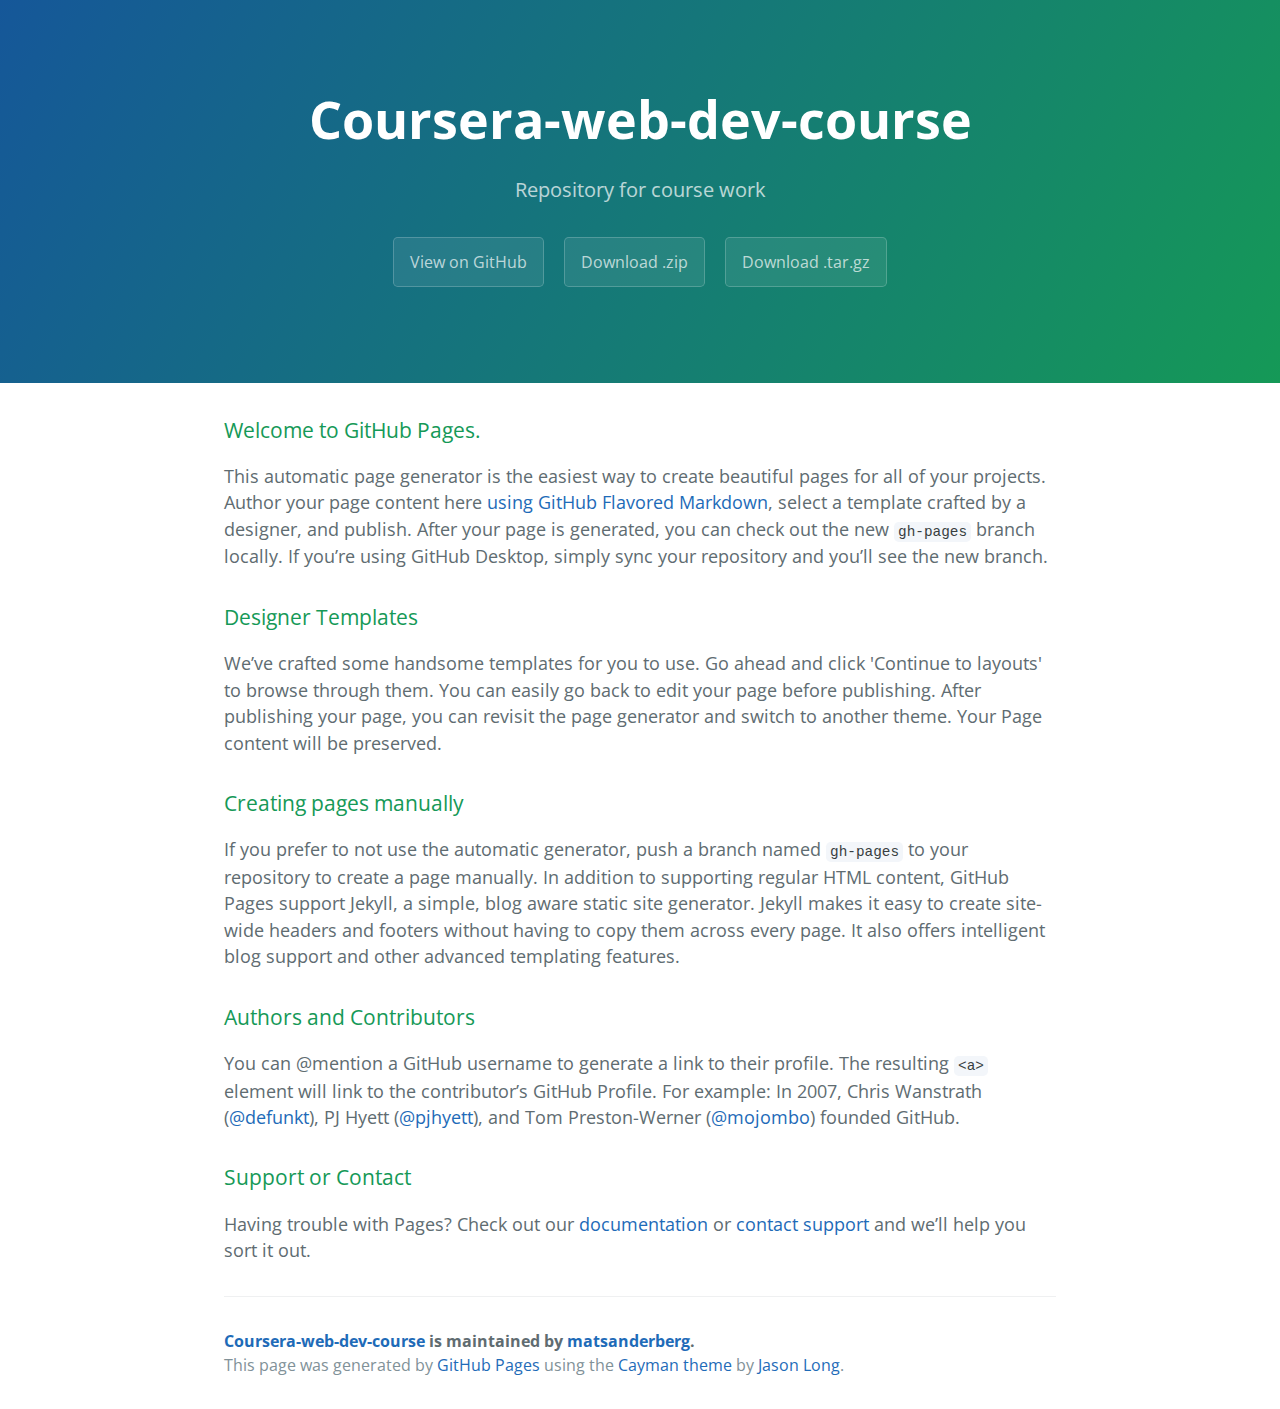
<file: index.html>
<!DOCTYPE html>
<html lang="en-us">
  <head>
    <meta charset="UTF-8">
    <title>Coursera-web-dev-course by matsanderberg</title>
    <meta name="viewport" content="width=device-width, initial-scale=1">
    <link rel="stylesheet" type="text/css" href="stylesheets/normalize.css" media="screen">
    <link href='https://fonts.googleapis.com/css?family=Open+Sans:400,700' rel='stylesheet' type='text/css'>
    <link rel="stylesheet" type="text/css" href="stylesheets/stylesheet.css" media="screen">
    <link rel="stylesheet" type="text/css" href="stylesheets/github-light.css" media="screen">
  </head>
  <body>
    <section class="page-header">
      <h1 class="project-name">Coursera-web-dev-course</h1>
      <h2 class="project-tagline">Repository for course work</h2>
      <a href="https://github.com/matsanderberg/coursera-web-dev-course" class="btn">View on GitHub</a>
      <a href="https://github.com/matsanderberg/coursera-web-dev-course/zipball/master" class="btn">Download .zip</a>
      <a href="https://github.com/matsanderberg/coursera-web-dev-course/tarball/master" class="btn">Download .tar.gz</a>
    </section>

    <section class="main-content">
      <h3>
<a id="welcome-to-github-pages" class="anchor" href="#welcome-to-github-pages" aria-hidden="true"><span aria-hidden="true" class="octicon octicon-link"></span></a>Welcome to GitHub Pages.</h3>

<p>This automatic page generator is the easiest way to create beautiful pages for all of your projects. Author your page content here <a href="https://guides.github.com/features/mastering-markdown/">using GitHub Flavored Markdown</a>, select a template crafted by a designer, and publish. After your page is generated, you can check out the new <code>gh-pages</code> branch locally. If you’re using GitHub Desktop, simply sync your repository and you’ll see the new branch.</p>

<h3>
<a id="designer-templates" class="anchor" href="#designer-templates" aria-hidden="true"><span aria-hidden="true" class="octicon octicon-link"></span></a>Designer Templates</h3>

<p>We’ve crafted some handsome templates for you to use. Go ahead and click 'Continue to layouts' to browse through them. You can easily go back to edit your page before publishing. After publishing your page, you can revisit the page generator and switch to another theme. Your Page content will be preserved.</p>

<h3>
<a id="creating-pages-manually" class="anchor" href="#creating-pages-manually" aria-hidden="true"><span aria-hidden="true" class="octicon octicon-link"></span></a>Creating pages manually</h3>

<p>If you prefer to not use the automatic generator, push a branch named <code>gh-pages</code> to your repository to create a page manually. In addition to supporting regular HTML content, GitHub Pages support Jekyll, a simple, blog aware static site generator. Jekyll makes it easy to create site-wide headers and footers without having to copy them across every page. It also offers intelligent blog support and other advanced templating features.</p>

<h3>
<a id="authors-and-contributors" class="anchor" href="#authors-and-contributors" aria-hidden="true"><span aria-hidden="true" class="octicon octicon-link"></span></a>Authors and Contributors</h3>

<p>You can @mention a GitHub username to generate a link to their profile. The resulting <code>&lt;a&gt;</code> element will link to the contributor’s GitHub Profile. For example: In 2007, Chris Wanstrath (<a href="https://github.com/defunkt" class="user-mention">@defunkt</a>), PJ Hyett (<a href="https://github.com/pjhyett" class="user-mention">@pjhyett</a>), and Tom Preston-Werner (<a href="https://github.com/mojombo" class="user-mention">@mojombo</a>) founded GitHub.</p>

<h3>
<a id="support-or-contact" class="anchor" href="#support-or-contact" aria-hidden="true"><span aria-hidden="true" class="octicon octicon-link"></span></a>Support or Contact</h3>

<p>Having trouble with Pages? Check out our <a href="https://help.github.com/pages">documentation</a> or <a href="https://github.com/contact">contact support</a> and we’ll help you sort it out.</p>

      <footer class="site-footer">
        <span class="site-footer-owner"><a href="https://github.com/matsanderberg/coursera-web-dev-course">Coursera-web-dev-course</a> is maintained by <a href="https://github.com/matsanderberg">matsanderberg</a>.</span>

        <span class="site-footer-credits">This page was generated by <a href="https://pages.github.com">GitHub Pages</a> using the <a href="https://github.com/jasonlong/cayman-theme">Cayman theme</a> by <a href="https://twitter.com/jasonlong">Jason Long</a>.</span>
      </footer>

    </section>

  
  </body>
</html>
</file>
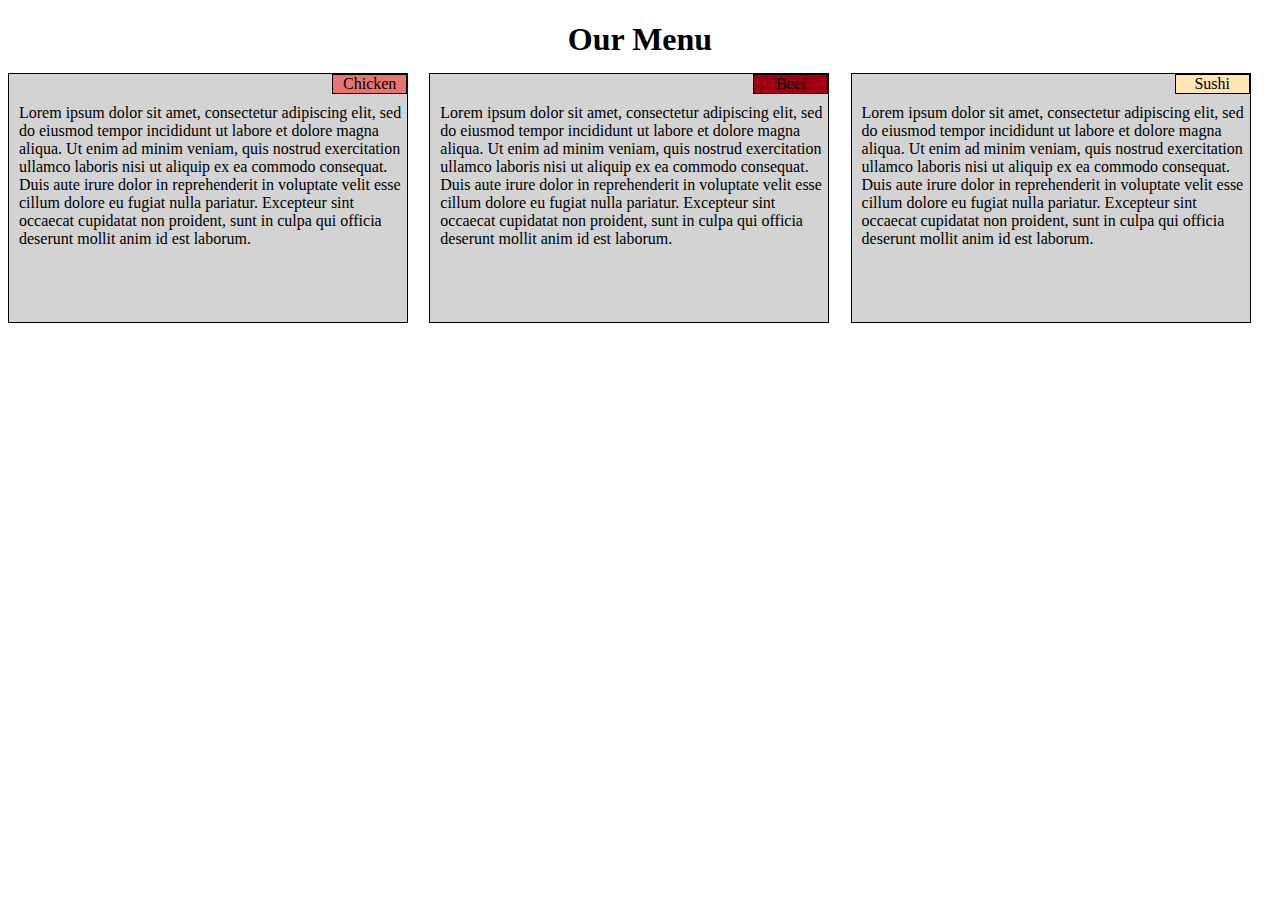
<file: module2-solution/index.html>
<!DOCTYPE html>
<html>
<meta charset="utf-8">
<meta name="viewport" content="width=device-width, initial-scale=1">
<head>
	<title>Module 2 Coding Assignment</title>
    <link rel="stylesheet" href="css/style.css">
</head>

<body>

<h1 style="text-align: center";> Our Menu </h1>

<div class="row">

	<div class="col-lg-4 col-md-6 col-sm-12"> 
	  <div id="container" > 
	    <p id="chicken">Chicken</p> 
	    <section>Lorem ipsum dolor sit amet, consectetur adipiscing elit, sed do eiusmod tempor incididunt ut labore et dolore magna aliqua. Ut enim ad minim veniam, quis nostrud exercitation ullamco laboris nisi ut aliquip ex ea commodo consequat. Duis aute irure dolor in reprehenderit in voluptate velit esse cillum dolore eu fugiat nulla pariatur. Excepteur sint occaecat cupidatat non proident, sunt in culpa qui officia deserunt mollit anim id est laborum.</section> 
	  </div>
	</div>
	
	<div class="col-lg-4 col-md-6 col-sm-12"> 
	  <div id="container" > 
	    <p id="beef">Beef</p> 
	    <section>Lorem ipsum dolor sit amet, consectetur adipiscing elit, sed do eiusmod tempor incididunt ut labore et dolore magna aliqua. Ut enim ad minim veniam, quis nostrud exercitation ullamco laboris nisi ut aliquip ex ea commodo consequat. Duis aute irure dolor in reprehenderit in voluptate velit esse cillum dolore eu fugiat nulla pariatur. Excepteur sint occaecat cupidatat non proident, sunt in culpa qui officia deserunt mollit anim id est laborum.</section>
	  </div>
	</div>
	
	<div class="col-lg-4 col-md-12 col-sm-12"> 
	  <div id="container" > 
	    <p id="sushi">Sushi</p> 
	    <section>Lorem ipsum dolor sit amet, consectetur adipiscing elit, sed do eiusmod tempor incididunt ut labore et dolore magna aliqua. Ut enim ad minim veniam, quis nostrud exercitation ullamco laboris nisi ut aliquip ex ea commodo consequat. Duis aute irure dolor in reprehenderit in voluptate velit esse cillum dolore eu fugiat nulla pariatur. Excepteur sint occaecat cupidatat non proident, sunt in culpa qui officia deserunt mollit anim id est laborum.</section>
	  </div>
	</div>

</dic>

</body>
</html>
</file>
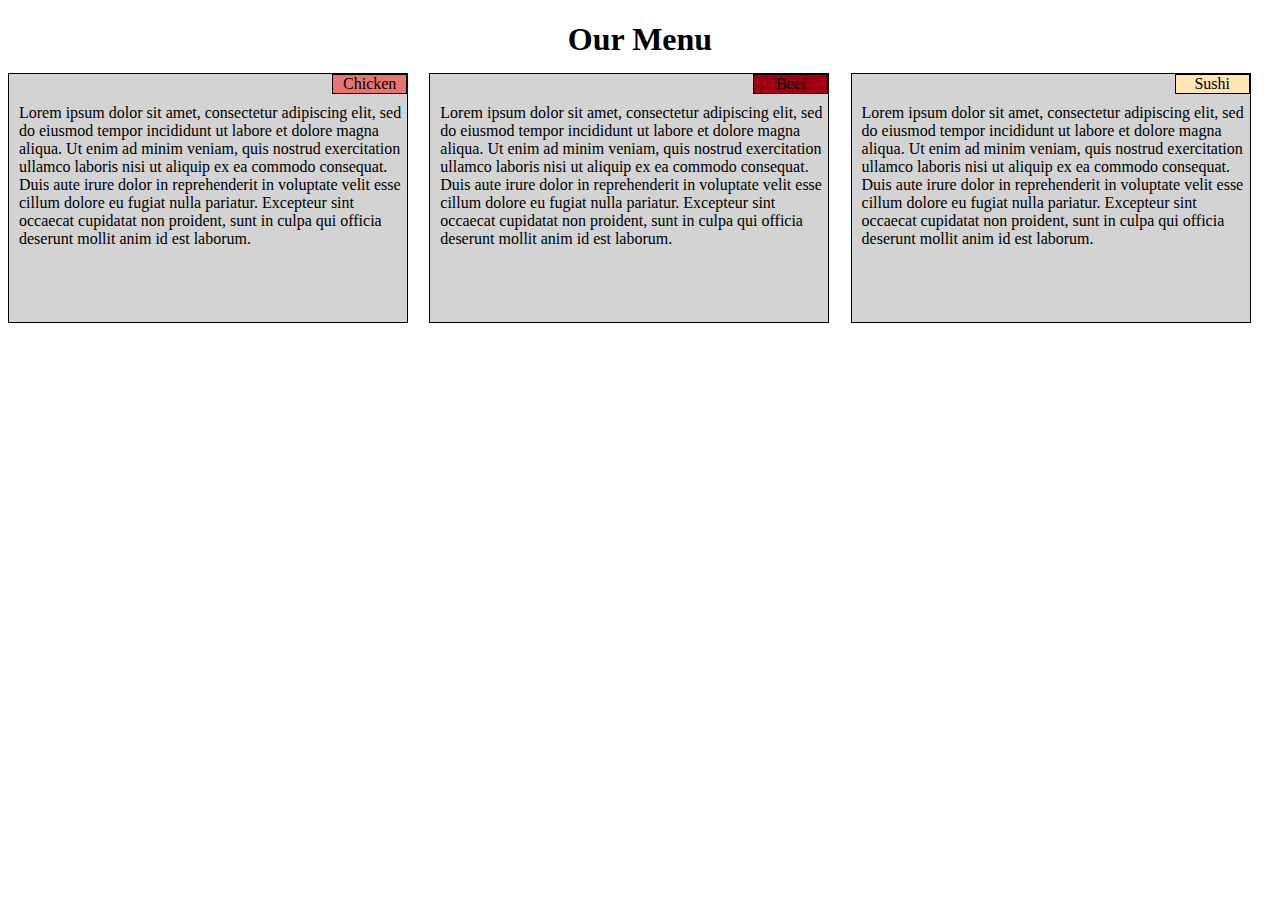
<file: module3-solution/index.html>
<!DOCTYPE html>
<html>
<meta charset="utf-8">
<meta name="viewport" content="width=device-width, initial-scale=1">
<head>
	<title>Module 2 Coding Assignment</title>
    <link rel="stylesheet" href="css/style.css">
</head>

<body>

<h1 style="text-align: center";> Our Menu </h1>

<div class="row">

	<div class="col-lg-4 col-md-6 col-sm-12"> 
	  <div id="container"> 
	    <p id="chicken">Chicken</p> 
	    <section>Lorem ipsum dolor sit amet, consectetur adipiscing elit, sed do eiusmod tempor incididunt ut labore et dolore magna aliqua. Ut enim ad minim veniam, quis nostrud exercitation ullamco laboris nisi ut aliquip ex ea commodo consequat. Duis aute irure dolor in reprehenderit in voluptate velit esse cillum dolore eu fugiat nulla pariatur. Excepteur sint occaecat cupidatat non proident, sunt in culpa qui officia deserunt mollit anim id est laborum.</section> 
	  </div>
	</div>
	
	<div class="col-lg-4 col-md-6 col-sm-12"> 
	  <div id="container" > 
	    <p id="beef">Beef</p> 
	    <section>Lorem ipsum dolor sit amet, consectetur adipiscing elit, sed do eiusmod tempor incididunt ut labore et dolore magna aliqua. Ut enim ad minim veniam, quis nostrud exercitation ullamco laboris nisi ut aliquip ex ea commodo consequat. Duis aute irure dolor in reprehenderit in voluptate velit esse cillum dolore eu fugiat nulla pariatur. Excepteur sint occaecat cupidatat non proident, sunt in culpa qui officia deserunt mollit anim id est laborum.</section>
	  </div>
	</div>
	
	<div class="col-lg-4 col-md-12 col-sm-12"> 
	  <div id="container" > 
	    <p id="sushi">Sushi</p> 
	    <section>Lorem ipsum dolor sit amet, consectetur adipiscing elit, sed do eiusmod tempor incididunt ut labore et dolore magna aliqua. Ut enim ad minim veniam, quis nostrud exercitation ullamco laboris nisi ut aliquip ex ea commodo consequat. Duis aute irure dolor in reprehenderit in voluptate velit esse cillum dolore eu fugiat nulla pariatur. Excepteur sint occaecat cupidatat non proident, sunt in culpa qui officia deserunt mollit anim id est laborum.</section>
	  </div>
	</div>

</div>

</body>
</html>
</file>
<file: stylesheets/stylesheet.css>
* {
  box-sizing: border-box; }

body {
  padding: 0;
  margin: 0;
  font-family: "Open Sans", "Helvetica Neue", Helvetica, Arial, sans-serif;
  font-size: 16px;
  line-height: 1.5;
  color: #606c71; }

a {
  color: #1e6bb8;
  text-decoration: none; }
  a:hover {
    text-decoration: underline; }

.btn {
  display: inline-block;
  margin-bottom: 1rem;
  color: rgba(255, 255, 255, 0.7);
  background-color: rgba(255, 255, 255, 0.08);
  border-color: rgba(255, 255, 255, 0.2);
  border-style: solid;
  border-width: 1px;
  border-radius: 0.3rem;
  transition: color 0.2s, background-color 0.2s, border-color 0.2s; }
  .btn + .btn {
    margin-left: 1rem; }

.btn:hover {
  color: rgba(255, 255, 255, 0.8);
  text-decoration: none;
  background-color: rgba(255, 255, 255, 0.2);
  border-color: rgba(255, 255, 255, 0.3); }

@media screen and (min-width: 64em) {
  .btn {
    padding: 0.75rem 1rem; } }

@media screen and (min-width: 42em) and (max-width: 64em) {
  .btn {
    padding: 0.6rem 0.9rem;
    font-size: 0.9rem; } }

@media screen and (max-width: 42em) {
  .btn {
    display: block;
    width: 100%;
    padding: 0.75rem;
    font-size: 0.9rem; }
    .btn + .btn {
      margin-top: 1rem;
      margin-left: 0; } }

.page-header {
  color: #fff;
  text-align: center;
  background-color: #159957;
  background-image: linear-gradient(120deg, #155799, #159957); }

@media screen and (min-width: 64em) {
  .page-header {
    padding: 5rem 6rem; } }

@media screen and (min-width: 42em) and (max-width: 64em) {
  .page-header {
    padding: 3rem 4rem; } }

@media screen and (max-width: 42em) {
  .page-header {
    padding: 2rem 1rem; } }

.project-name {
  margin-top: 0;
  margin-bottom: 0.1rem; }

@media screen and (min-width: 64em) {
  .project-name {
    font-size: 3.25rem; } }

@media screen and (min-width: 42em) and (max-width: 64em) {
  .project-name {
    font-size: 2.25rem; } }

@media screen and (max-width: 42em) {
  .project-name {
    font-size: 1.75rem; } }

.project-tagline {
  margin-bottom: 2rem;
  font-weight: normal;
  opacity: 0.7; }

@media screen and (min-width: 64em) {
  .project-tagline {
    font-size: 1.25rem; } }

@media screen and (min-width: 42em) and (max-width: 64em) {
  .project-tagline {
    font-size: 1.15rem; } }

@media screen and (max-width: 42em) {
  .project-tagline {
    font-size: 1rem; } }

.main-content :first-child {
  margin-top: 0; }
.main-content img {
  max-width: 100%; }
.main-content h1, .main-content h2, .main-content h3, .main-content h4, .main-content h5, .main-content h6 {
  margin-top: 2rem;
  margin-bottom: 1rem;
  font-weight: normal;
  color: #159957; }
.main-content p {
  margin-bottom: 1em; }
.main-content code {
  padding: 2px 4px;
  font-family: Consolas, "Liberation Mono", Menlo, Courier, monospace;
  font-size: 0.9rem;
  color: #383e41;
  background-color: #f3f6fa;
  border-radius: 0.3rem; }
.main-content pre {
  padding: 0.8rem;
  margin-top: 0;
  margin-bottom: 1rem;
  font: 1rem Consolas, "Liberation Mono", Menlo, Courier, monospace;
  color: #567482;
  word-wrap: normal;
  background-color: #f3f6fa;
  border: solid 1px #dce6f0;
  border-radius: 0.3rem; }
  .main-content pre > code {
    padding: 0;
    margin: 0;
    font-size: 0.9rem;
    color: #567482;
    word-break: normal;
    white-space: pre;
    background: transparent;
    border: 0; }
.main-content .highlight {
  margin-bottom: 1rem; }
  .main-content .highlight pre {
    margin-bottom: 0;
    word-break: normal; }
.main-content .highlight pre, .main-content pre {
  padding: 0.8rem;
  overflow: auto;
  font-size: 0.9rem;
  line-height: 1.45;
  border-radius: 0.3rem; }
.main-content pre code, .main-content pre tt {
  display: inline;
  max-width: initial;
  padding: 0;
  margin: 0;
  overflow: initial;
  line-height: inherit;
  word-wrap: normal;
  background-color: transparent;
  border: 0; }
  .main-content pre code:before, .main-content pre code:after, .main-content pre tt:before, .main-content pre tt:after {
    content: normal; }
.main-content ul, .main-content ol {
  margin-top: 0; }
.main-content blockquote {
  padding: 0 1rem;
  margin-left: 0;
  color: #819198;
  border-left: 0.3rem solid #dce6f0; }
  .main-content blockquote > :first-child {
    margin-top: 0; }
  .main-content blockquote > :last-child {
    margin-bottom: 0; }
.main-content table {
  display: block;
  width: 100%;
  overflow: auto;
  word-break: normal;
  word-break: keep-all; }
  .main-content table th {
    font-weight: bold; }
  .main-content table th, .main-content table td {
    padding: 0.5rem 1rem;
    border: 1px solid #e9ebec; }
.main-content dl {
  padding: 0; }
  .main-content dl dt {
    padding: 0;
    margin-top: 1rem;
    font-size: 1rem;
    font-weight: bold; }
  .main-content dl dd {
    padding: 0;
    margin-bottom: 1rem; }
.main-content hr {
  height: 2px;
  padding: 0;
  margin: 1rem 0;
  background-color: #eff0f1;
  border: 0; }

@media screen and (min-width: 64em) {
  .main-content {
    max-width: 64rem;
    padding: 2rem 6rem;
    margin: 0 auto;
    font-size: 1.1rem; } }

@media screen and (min-width: 42em) and (max-width: 64em) {
  .main-content {
    padding: 2rem 4rem;
    font-size: 1.1rem; } }

@media screen and (max-width: 42em) {
  .main-content {
    padding: 2rem 1rem;
    font-size: 1rem; } }

.site-footer {
  padding-top: 2rem;
  margin-top: 2rem;
  border-top: solid 1px #eff0f1; }

.site-footer-owner {
  display: block;
  font-weight: bold; }

.site-footer-credits {
  color: #819198; }

@media screen and (min-width: 64em) {
  .site-footer {
    font-size: 1rem; } }

@media screen and (min-width: 42em) and (max-width: 64em) {
  .site-footer {
    font-size: 1rem; } }

@media screen and (max-width: 42em) {
  .site-footer {
    font-size: 0.9rem; } }
</file>
<file: stylesheets/github-light.css>
/*
The MIT License (MIT)

Copyright (c) 2016 GitHub, Inc.

Permission is hereby granted, free of charge, to any person obtaining a copy
of this software and associated documentation files (the "Software"), to deal
in the Software without restriction, including without limitation the rights
to use, copy, modify, merge, publish, distribute, sublicense, and/or sell
copies of the Software, and to permit persons to whom the Software is
furnished to do so, subject to the following conditions:

The above copyright notice and this permission notice shall be included in all
copies or substantial portions of the Software.

THE SOFTWARE IS PROVIDED "AS IS", WITHOUT WARRANTY OF ANY KIND, EXPRESS OR
IMPLIED, INCLUDING BUT NOT LIMITED TO THE WARRANTIES OF MERCHANTABILITY,
FITNESS FOR A PARTICULAR PURPOSE AND NONINFRINGEMENT. IN NO EVENT SHALL THE
AUTHORS OR COPYRIGHT HOLDERS BE LIABLE FOR ANY CLAIM, DAMAGES OR OTHER
LIABILITY, WHETHER IN AN ACTION OF CONTRACT, TORT OR OTHERWISE, ARISING FROM,
OUT OF OR IN CONNECTION WITH THE SOFTWARE OR THE USE OR OTHER DEALINGS IN THE
SOFTWARE.

*/

.pl-c /* comment */ {
  color: #969896;
}

.pl-c1 /* constant, variable.other.constant, support, meta.property-name, support.constant, support.variable, meta.module-reference, markup.raw, meta.diff.header */,
.pl-s .pl-v /* string variable */ {
  color: #0086b3;
}

.pl-e /* entity */,
.pl-en /* entity.name */ {
  color: #795da3;
}

.pl-smi /* variable.parameter.function, storage.modifier.package, storage.modifier.import, storage.type.java, variable.other */,
.pl-s .pl-s1 /* string source */ {
  color: #333;
}

.pl-ent /* entity.name.tag */ {
  color: #63a35c;
}

.pl-k /* keyword, storage, storage.type */ {
  color: #a71d5d;
}

.pl-s /* string */,
.pl-pds /* punctuation.definition.string, string.regexp.character-class */,
.pl-s .pl-pse .pl-s1 /* string punctuation.section.embedded source */,
.pl-sr /* string.regexp */,
.pl-sr .pl-cce /* string.regexp constant.character.escape */,
.pl-sr .pl-sre /* string.regexp source.ruby.embedded */,
.pl-sr .pl-sra /* string.regexp string.regexp.arbitrary-repitition */ {
  color: #183691;
}

.pl-v /* variable */ {
  color: #ed6a43;
}

.pl-id /* invalid.deprecated */ {
  color: #b52a1d;
}

.pl-ii /* invalid.illegal */ {
  color: #f8f8f8;
  background-color: #b52a1d;
}

.pl-sr .pl-cce /* string.regexp constant.character.escape */ {
  font-weight: bold;
  color: #63a35c;
}

.pl-ml /* markup.list */ {
  color: #693a17;
}

.pl-mh /* markup.heading */,
.pl-mh .pl-en /* markup.heading entity.name */,
.pl-ms /* meta.separator */ {
  font-weight: bold;
  color: #1d3e81;
}

.pl-mq /* markup.quote */ {
  color: #008080;
}

.pl-mi /* markup.italic */ {
  font-style: italic;
  color: #333;
}

.pl-mb /* markup.bold */ {
  font-weight: bold;
  color: #333;
}

.pl-md /* markup.deleted, meta.diff.header.from-file */ {
  color: #bd2c00;
  background-color: #ffecec;
}

.pl-mi1 /* markup.inserted, meta.diff.header.to-file */ {
  color: #55a532;
  background-color: #eaffea;
}

.pl-mdr /* meta.diff.range */ {
  font-weight: bold;
  color: #795da3;
}

.pl-mo /* meta.output */ {
  color: #1d3e81;
}
</file>
<file: module2-solution/css/style.css>
/********** Base styles **********/
* {
  box-sizing: border-box;
}

h1 {
  margin-bottom: 15px;
}

div #container {
  border: 1px solid black;
  background-color: #D3D3D3;
  width: 95%;
  height: 250px;
  margin-bottom: 15px;
}

p {
  border: 1px solid black;
  background-color: #D3D3D3;
  width: 75px;
  height: 20px;
  margin: 0;
  float: right;	
  text-align: center;
}

#chicken {
  background-color: #E77471;
} 

#beef {
  background-color: #9F000F;
} 

#sushi {
  background-color: #FFE5B4;
} 

section {
  margin-top: 30px;
  padding-left: 10px;
}

/* Simple Responsive Framework. */
.row {
  width: 100%;
}

/********** Large devices only **********/
@media (min-width: 992px) {
  .col-lg-1, .col-lg-2, .col-lg-3, .col-lg-4, .col-lg-5, .col-lg-6, .col-lg-7, .col-lg-8, .col-lg-9, .col-lg-10, .col-lg-11, .col-lg-12 {
    float: left;
  }
  .col-lg-1 {
    width: 8.33%;
  }
  .col-lg-2 {
    width: 16.66%;
  }
  .col-lg-3 {
    width: 25%;
  }
  .col-lg-4 {
    width: 33.33%;
  }
  .col-lg-5 {
    width: 41.66%;
  }
  .col-lg-6 {
    width: 50%;
  }
  .col-lg-7 {
    width: 58.33%;
  }
  .col-lg-8 {
    width: 66.66%;
  }
  .col-lg-9 {
    width: 74.99%;
  }
  .col-lg-10 {
    width: 83.33%;
  }
  .col-lg-11 {
    width: 91.66%;
  }
  .col-lg-12 {
    width: 100%;
  }
}

/********** Medium devices only **********/
@media (min-width: 768px) and (max-width: 991px) {
  .col-md-1, .col-md-2, .col-md-3, .col-md-4, .col-md-5, .col-md-6, .col-md-7, .col-md-8, .col-md-9, .col-md-10, .col-md-11, .col-md-12 {
    float: left;
  }
  .col-md-1 {
    width: 8.33%;
  }
  .col-md-2 {
    width: 16.66%;
  }
  .col-md-3 {
    width: 25%;
  }
  .col-md-4 {
    width: 33.33%;
  }
  .col-md-5 {
    width: 41.66%;
  }
  .col-md-6 {
    width: 50%;
  }
  .col-md-7 {
    width: 58.33%;
  }
  .col-md-8 {
    width: 66.66%;
  }
  .col-md-9 {
    width: 74.99%;
  }
  .col-md-10 {
    width: 83.33%;
  }
  .col-md-11 {
    width: 91.66%;
  }
  .col-md-12 {
    width: 100%;
  }
}

/********** Small devices only **********/
@media (max-width: 767px) {
  .col-sm-1, .col-sm-2, .col-sm-3, .col-sm-4, .col-sm-5, .col-sm-6, .col-sm-7, .col-sm-8, .col-sm-9, .col-sm-10, .col-sm-11, .col-sm-12 {
    float: left;
  }
  .col-sm-1 {
    width: 8.33%;
  }
  .col-sm-2 {
    width: 16.66%;
  }
  .col-sm-3 {
    width: 25%;
  }
  .col-sm-4 {
    width: 33.33%;
  }
  .col-sm-5 {
    width: 41.66%;
  }
  .col-sm-6 {
    width: 50%;
  }
  .col-sm-7 {
    width: 58.33%;
  }
  .col-sm-8 {
    width: 66.66%;
  }
  .col-sm-9 {
    width: 74.99%;
  }
  .col-sm-10 {
    width: 83.33%;
  }
  .col-sm-11 {
    width: 91.66%;
  }
  .col-sm-12 {
    width: 100%;
  }
}
</file>
<file: module3-solution/css/style.css>
/********** Base styles **********/
* {
  box-sizing: border-box;
}

h1 {
  margin-bottom: 15px;
}

div #container {
  border: 1px solid black;
  background-color: #D3D3D3;
  width: 95%;
  height: 250px;
  margin-bottom: 15px;
}

p {
  border: 1px solid black;
  background-color: #D3D3D3;
  width: 75px;
  height: 20px;
  margin: 0;
  float: right;	
  text-align: center;
}

#chicken {
  background-color: #E77471;
} 

#beef {
  background-color: #9F000F;
} 

#sushi {
  background-color: #FFE5B4;
} 

section {
  margin-top: 30px;
  padding-left: 10px;
}

/* Simple Responsive Framework. */
.row {
  width: 100%;
}

/********** Large devices only **********/
@media (min-width: 992px) {
  .col-lg-1, .col-lg-2, .col-lg-3, .col-lg-4, .col-lg-5, .col-lg-6, .col-lg-7, .col-lg-8, .col-lg-9, .col-lg-10, .col-lg-11, .col-lg-12 {
    float: left;
  }
  .col-lg-1 {
    width: 8.33%;
  }
  .col-lg-2 {
    width: 16.66%;
  }
  .col-lg-3 {
    width: 25%;
  }
  .col-lg-4 {
    width: 33.33%;
  }
  .col-lg-5 {
    width: 41.66%;
  }
  .col-lg-6 {
    width: 50%;
  }
  .col-lg-7 {
    width: 58.33%;
  }
  .col-lg-8 {
    width: 66.66%;
  }
  .col-lg-9 {
    width: 74.99%;
  }
  .col-lg-10 {
    width: 83.33%;
  }
  .col-lg-11 {
    width: 91.66%;
  }
  .col-lg-12 {
    width: 100%;
  }
}

/********** Medium devices only **********/
@media (min-width: 768px) and (max-width: 991px) {
  .col-md-1, .col-md-2, .col-md-3, .col-md-4, .col-md-5, .col-md-6, .col-md-7, .col-md-8, .col-md-9, .col-md-10, .col-md-11, .col-md-12 {
    float: left;
  }
  .col-md-1 {
    width: 8.33%;
  }
  .col-md-2 {
    width: 16.66%;
  }
  .col-md-3 {
    width: 25%;
  }
  .col-md-4 {
    width: 33.33%;
  }
  .col-md-5 {
    width: 41.66%;
  }
  .col-md-6 {
    width: 50%;
  }
  .col-md-7 {
    width: 58.33%;
  }
  .col-md-8 {
    width: 66.66%;
  }
  .col-md-9 {
    width: 74.99%;
  }
  .col-md-10 {
    width: 83.33%;
  }
  .col-md-11 {
    width: 91.66%;
  }
  .col-md-12 {
    width: 100%;
  }
}

/********** Small devices only **********/
@media (max-width: 767px) {
  .col-sm-1, .col-sm-2, .col-sm-3, .col-sm-4, .col-sm-5, .col-sm-6, .col-sm-7, .col-sm-8, .col-sm-9, .col-sm-10, .col-sm-11, .col-sm-12 {
    float: left;
  }
  .col-sm-1 {
    width: 8.33%;
  }
  .col-sm-2 {
    width: 16.66%;
  }
  .col-sm-3 {
    width: 25%;
  }
  .col-sm-4 {
    width: 33.33%;
  }
  .col-sm-5 {
    width: 41.66%;
  }
  .col-sm-6 {
    width: 50%;
  }
  .col-sm-7 {
    width: 58.33%;
  }
  .col-sm-8 {
    width: 66.66%;
  }
  .col-sm-9 {
    width: 74.99%;
  }
  .col-sm-10 {
    width: 83.33%;
  }
  .col-sm-11 {
    width: 91.66%;
  }
  .col-sm-12 {
    width: 100%;
  }
}
</file>
